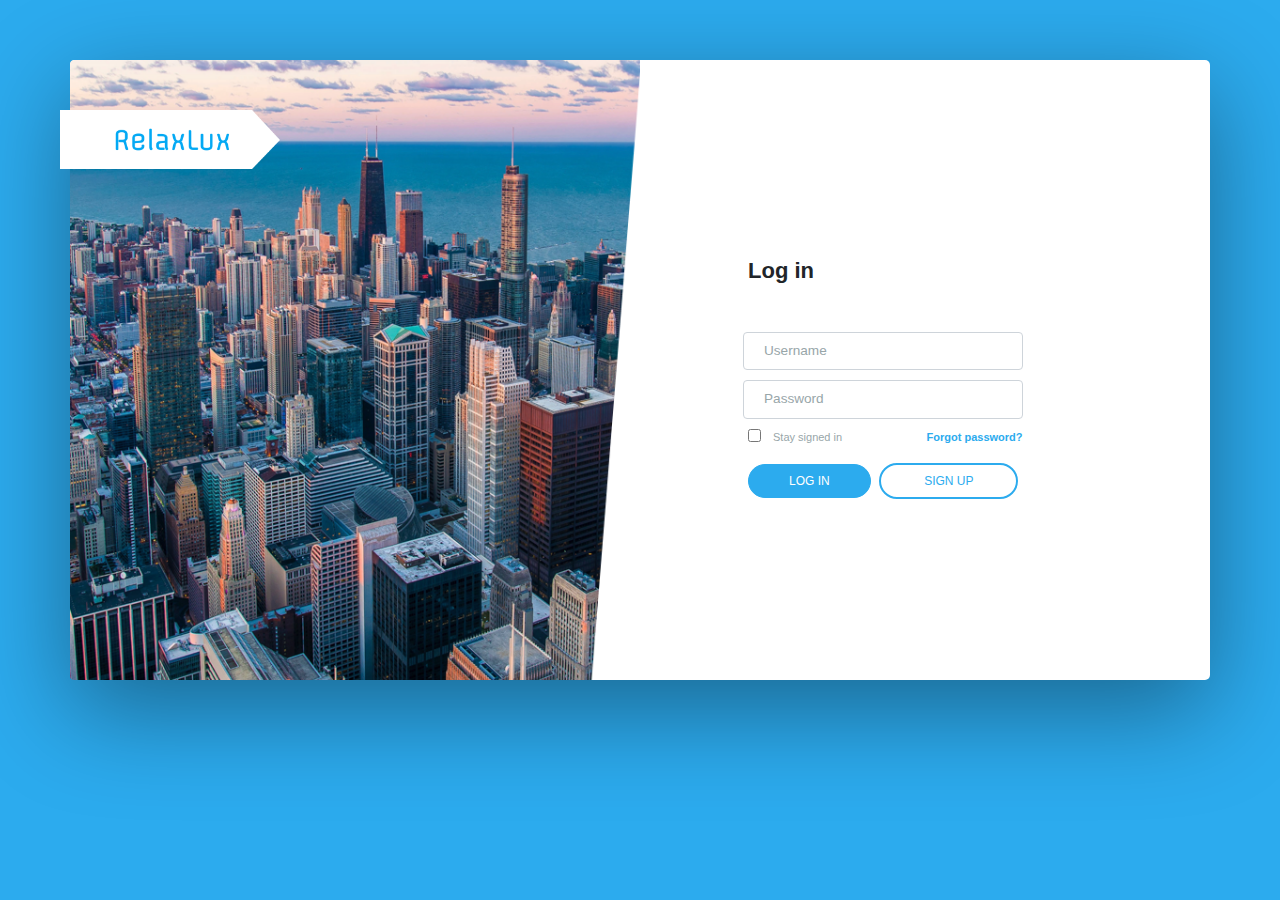
<file: index.html>
<!DOCTYPE html>
<html lang="en">
  <head>
    <meta charset="UTF-8">
    <meta http-equiv="X-UA-Compatible" content="IE=edge">
    <meta name="viewport" content="width=device-width, initial-scale=1 maximum-scale=1.0">
    <meta name="description" content=""/>
    <meta name="author" content=""/>
    <title>Log In</title>
    <!-- Bootstrap css -->
    <link rel="stylesheet" href="https://maxcdn.bootstrapcdn.com/bootstrap/4.0.0/css/bootstrap.min.css" integrity="sha384-Gn5384xqQ1aoWXA+058RXPxPg6fy4IWvTNh0E263XmFcJlSAwiGgFAW/dAiS6JXm" crossorigin="anonymous">
    <!-- Custom css -->
    <link href="stylesheet.css" rel="stylesheet">
  </head>

  <body>
    <div class="container-fluid">
      <div class="container">
        <div class="row">
          <div class="col-xl-6 col-lg-6 col-md-6 col-sm-6 bg_section_login">
            <img class="logo" src="images/logo_desk.png" alt=""/>
          </div>
          <div class="col-12 m_bg_section_login">
            <img src="images/logo_m.png" alt=""/>
          </div>
          <div class="col-xl-6 col-lg-6 col-md-6 col-sm-6 col-12 login_section">
            <form class="needs-validation" novalidate>
              <h1>Log in</h1>
              <div class="error" id="user-error">
                <img src="images/icon_error.svg" alt="error_icon"/>
                Incorrect Username
              </div>
              <div class="error" id="pass-error">
                <img src="images/icon_error.svg" alt="error_icon" />
                Incorrect Password
              </div>
              <div class="form-row">
                <input type="text" class="form-control"  id="username" aria-describedby="emailHelp" placeholder="Username" required>
              </div>
              <div class="form-row">
                <input type="password" class="form-control" id="password" placeholder="Password" required>
              </div>
              <div class="form-check">
                <input type="checkbox" class="form-check-input" id="login_check">
                <label class="form-check-label" for="login_check">Stay signed in</label>
                <a href="#">Forgot password?</a>
              </div>
              <button type="submit" class="btn btn-primary">LOG IN</button>
              <button type="submit" class="btn btn-outline-primary">SIGN UP</button>
            </form>
          </div>
      </div>
    </div>

    <!-- jQuery -->
    <script src="https://code.jquery.com/jquery-3.2.1.slim.min.js" integrity="sha384-KJ3o2DKtIkvYIK3UENzmM7KCkRr/rE9/Qpg6aAZGJwFDMVNA/GpGFF93hXpG5KkN" crossorigin="anonymous"></script>
    <script src="https://cdnjs.cloudflare.com/ajax/libs/popper.js/1.12.9/umd/popper.min.js" integrity="sha384-ApNbgh9B+Y1QKtv3Rn7W3mgPxhU9K/ScQsAP7hUibX39j7fakFPskvXusvfa0b4Q" crossorigin="anonymous"></script>
    <!-- Bootstrap JS -->
    <script src="https://maxcdn.bootstrapcdn.com/bootstrap/4.0.0/js/bootstrap.min.js" integrity="sha384-JZR6Spejh4U02d8jOt6vLEHfe/JQGiRRSQQxSfFWpi1MquVdAyjUar5+76PVCmYl" crossorigin="anonymous"></script>
    <!-- Custom JS -->
    <script src="js/index.js"></script>
  </body>
</html>
</file>
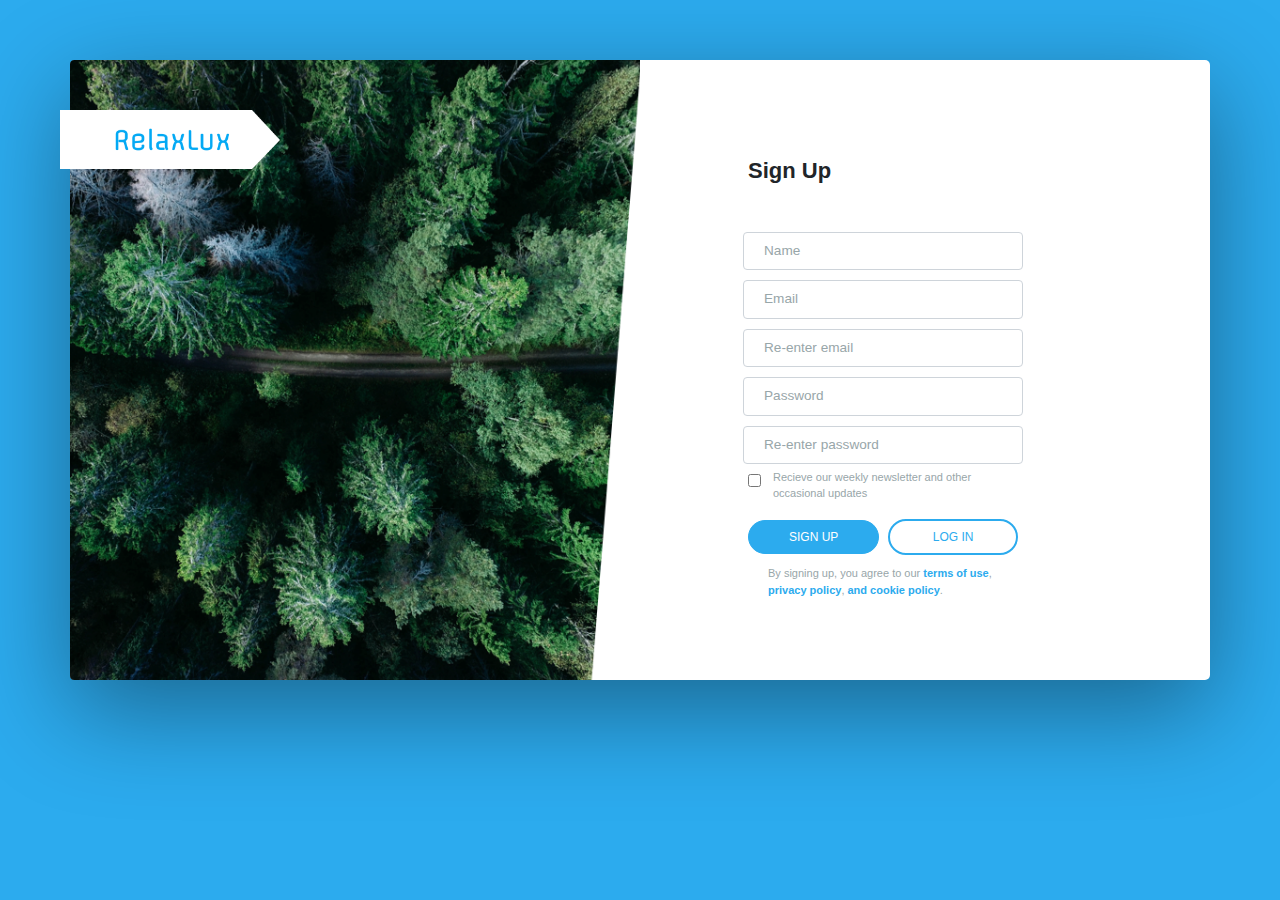
<file: signup.html>
<!DOCTYPE html>
<html lang="en">
  <head>
    <meta charset="UTF-8">
    <meta http-equiv="X-UA-Compatible" content="IE=edge">
    <meta name="viewport" content="width=device-width, initial-scale=1 maximum-scale=1.0"> <!-- корректное отображение на мобильных устройствах, отмена масштабирования -->
    <meta name="description" content=""/>
    <meta name="author" content=""/>
    <title>Sign Up</title>
    <!-- Bootstrap css -->
    <link rel="stylesheet" href="https://maxcdn.bootstrapcdn.com/bootstrap/4.0.0/css/bootstrap.min.css" integrity="sha384-Gn5384xqQ1aoWXA+058RXPxPg6fy4IWvTNh0E263XmFcJlSAwiGgFAW/dAiS6JXm" crossorigin="anonymous">
    <!-- Custom css -->
    <link href="stylesheet.css" rel="stylesheet">
  </head>

  <body>
    <div class="container-fluid">
      <div class="container">
        <div class="row">
          <div class="col-xl-6 col-lg-6 col-md-6 col-sm-6 bg_section_signup">
            <img src="images/logo_desk.png" alt=""/>
          </div>
          <div class="col-12 m_bg_section_signup">
            <img src="images/logo_m.png" alt=""/>
          </div>
          <div class="col-xl-6 col-lg-6 col-md-6 col-sm-6 signup_section">
            <form class="needs-validation" novalidate>
              <h1>Sign Up</h1>
              <div class="error" id="mail-error">
                <img src="images/icon_error.svg" alt="error_icon"/>
                Incorrect Username
              </div>
              <div class="form-row">
                <input type="text" class="form-control"  id="name" aria-describedby="emailHelp" placeholder="Name" required>
              </div>
              <div class="form-row">
                <input type="email" class="form-control" id="mail" placeholder="Email" required>
              </div>
              <div class="form-row">
                <input type="email" class="form-control" id="re_mail" placeholder="Re-enter email" required>
              </div>
              <div class="form-row">
                <input type="password" class="form-control" id="password" placeholder="Password" required>
              </div>
              <div class="form-row">
                <input type="password" class="form-control" id="re_password" placeholder="Re-enter password" required>
              </div>
              <div class="form-check">
                <input type="checkbox" class="form-check-input" id="login_check">
                <label class="form-check-label" for="login_check">Recieve our weekly newsletter and other occasional updates</label>
              </div>
              <button type="submit" class="btn btn-primary">SIGN UP</button>
              <button type="submit" class="btn btn-outline-primary">LOG IN</button>
              <p id="privacyTerms" class="small_text">
                By signing up, you agree to our <a href="#">terms of use</a>, <a href="#">privacy policy</a>, <a
                  href="#">and cookie policy</a>.
              </p>
            </form>
          </div>
      </div>
    </div>

    <!-- jQuery -->
    <script src="https://code.jquery.com/jquery-3.2.1.slim.min.js" integrity="sha384-KJ3o2DKtIkvYIK3UENzmM7KCkRr/rE9/Qpg6aAZGJwFDMVNA/GpGFF93hXpG5KkN" crossorigin="anonymous"></script>
    <script src="https://cdnjs.cloudflare.com/ajax/libs/popper.js/1.12.9/umd/popper.min.js" integrity="sha384-ApNbgh9B+Y1QKtv3Rn7W3mgPxhU9K/ScQsAP7hUibX39j7fakFPskvXusvfa0b4Q" crossorigin="anonymous"></script>
    <!-- Bootstrap JS -->
    <script src="https://maxcdn.bootstrapcdn.com/bootstrap/4.0.0/js/bootstrap.min.js" integrity="sha384-JZR6Spejh4U02d8jOt6vLEHfe/JQGiRRSQQxSfFWpi1MquVdAyjUar5+76PVCmYl" crossorigin="anonymous"></script>
    <!-- Custom JS -->
    <script src="js/index.js"></script>
  </body>
</html>
</file>
<file: stylesheet.css>
/* line 5, ../../../../../../Library/Ruby/Gems/2.0.0/gems/compass-core-1.0.3/stylesheets/compass/reset/_utilities.scss */
html, body, div, span, applet, object, iframe,
h1, h2, h3, h4, h5, h6, p, blockquote, pre,
a, abbr, acronym, address, big, cite, code,
del, dfn, em, img, ins, kbd, q, s, samp,
small, strike, strong, sub, sup, tt, var,
b, u, i, center,
dl, dt, dd, ol, ul, li,
fieldset, form, label, legend,
table, caption, tbody, tfoot, thead, tr, th, td,
article, aside, canvas, details, embed,
figure, figcaption, footer, header, hgroup,
menu, nav, output, ruby, section, summary,
time, mark, audio, video {
  margin: 0;
  padding: 0;
  border: 0;
  font: inherit;
  font-size: 100%;
  vertical-align: baseline;
}

/* line 22, ../../../../../../Library/Ruby/Gems/2.0.0/gems/compass-core-1.0.3/stylesheets/compass/reset/_utilities.scss */
html {
  line-height: 1;
}

/* line 24, ../../../../../../Library/Ruby/Gems/2.0.0/gems/compass-core-1.0.3/stylesheets/compass/reset/_utilities.scss */
ol, ul {
  list-style: none;
}

/* line 26, ../../../../../../Library/Ruby/Gems/2.0.0/gems/compass-core-1.0.3/stylesheets/compass/reset/_utilities.scss */
table {
  border-collapse: collapse;
  border-spacing: 0;
}

/* line 28, ../../../../../../Library/Ruby/Gems/2.0.0/gems/compass-core-1.0.3/stylesheets/compass/reset/_utilities.scss */
caption, th, td {
  text-align: left;
  font-weight: normal;
  vertical-align: middle;
}

/* line 30, ../../../../../../Library/Ruby/Gems/2.0.0/gems/compass-core-1.0.3/stylesheets/compass/reset/_utilities.scss */
q, blockquote {
  quotes: none;
}
/* line 103, ../../../../../../Library/Ruby/Gems/2.0.0/gems/compass-core-1.0.3/stylesheets/compass/reset/_utilities.scss */
q:before, q:after, blockquote:before, blockquote:after {
  content: "";
  content: none;
}

/* line 32, ../../../../../../Library/Ruby/Gems/2.0.0/gems/compass-core-1.0.3/stylesheets/compass/reset/_utilities.scss */
a img {
  border: none;
}

/* line 116, ../../../../../../Library/Ruby/Gems/2.0.0/gems/compass-core-1.0.3/stylesheets/compass/reset/_utilities.scss */
article, aside, details, figcaption, figure, footer, header, hgroup, main, menu, nav, section, summary {
  display: block;
}

/* line 38, ../sass/stylesheet.scss */
.container .login_section form h1, .container .signup_section form h1 {
  font-weight: bold;
  font-size: 22px;
}

/* line 42, ../sass/stylesheet.scss */
.was-validated-user #user-error, .was-validated-password #pass-error {
  display: block !important;
  color: #da4644;
  font-size: 11px;
}

/* line 47, ../sass/stylesheet.scss */
.container .login_section form h1, .container .signup_section form h1 {
  font-weight: bold;
  font-size: 22px;
  margin-bottom: 40px;
}
@media only screen and (max-width: 575px) {
  /* line 47, ../sass/stylesheet.scss */
  .container .login_section form h1, .container .signup_section form h1 {
    font-size: 28px;
    margin-top: 0;
  }
}

/* line 56, ../sass/stylesheet.scss */
.container .login_section form .btn-primary,
.container .login_section form .btn-outline-primary, .container .signup_section form .btn-primary,
.container .signup_section form .btn-outline-primary {
  -moz-border-radius: 20px;
  -webkit-border-radius: 20px;
  border-radius: 20px;
  margin-top: 15px;
  font-size: 12px;
}
@media only screen and (min-width: 720px) and (max-width: 991px) {
  /* line 56, ../sass/stylesheet.scss */
  .container .login_section form .btn-primary,
  .container .login_section form .btn-outline-primary, .container .signup_section form .btn-primary,
  .container .signup_section form .btn-outline-primary {
    font-size: 10px;
  }
}

/* line 64, ../sass/stylesheet.scss */
.container .login_section form .btn-primary, .container .signup_section form .btn-primary {
  background-color: #2cabee;
  border: 1px solid #2cabee;
  padding: 7px 40px;
}
@media only screen and (min-width: 720px) and (max-width: 991px) {
  /* line 64, ../sass/stylesheet.scss */
  .container .login_section form .btn-primary, .container .signup_section form .btn-primary {
    padding: 6px 20px;
  }
}
@media only screen and (min-width: 576px) and (max-width: 719px) {
  /* line 64, ../sass/stylesheet.scss */
  .container .login_section form .btn-primary, .container .signup_section form .btn-primary {
    padding: 5px 15px;
  }
}
@media only screen and (max-width: 575px) {
  /* line 64, ../sass/stylesheet.scss */
  .container .login_section form .btn-primary, .container .signup_section form .btn-primary {
    padding: 10px 40px;
  }
}

/* line 78, ../sass/stylesheet.scss */
.container .login_section form .btn-outline-primary, .container .signup_section form .btn-outline-primary {
  border: 2px solid #2cabee;
  color: #2cabee;
  margin-left: 4px;
  padding: 7px 43px;
}
@media only screen and (min-width: 720px) and (max-width: 991px) {
  /* line 78, ../sass/stylesheet.scss */
  .container .login_section form .btn-outline-primary, .container .signup_section form .btn-outline-primary {
    padding: 5px 15px;
  }
}
@media only screen and (min-width: 576px) and (max-width: 719px) {
  /* line 78, ../sass/stylesheet.scss */
  .container .login_section form .btn-outline-primary, .container .signup_section form .btn-outline-primary {
    padding: 6px 20px;
  }
}
@media only screen and (max-width: 575px) {
  /* line 78, ../sass/stylesheet.scss */
  .container .login_section form .btn-outline-primary, .container .signup_section form .btn-outline-primary {
    padding: 10px 40px;
  }
}
/* line 92, ../sass/stylesheet.scss */
.container .login_section form .btn-outline-primary:hover, .container .signup_section form .btn-outline-primary:hover {
  background-color: #2cabee;
  color: #ffffff;
}

/* line 98, ../sass/stylesheet.scss */
.container .login_section form .form-row .form-control, .container .signup_section form .form-row .form-control {
  width: 280px;
  font-size: 0.85rem;
  padding: 8px 20px;
  margin-top: 10px;
}
@media only screen and (max-width: 575px) {
  /* line 98, ../sass/stylesheet.scss */
  .container .login_section form .form-row .form-control, .container .signup_section form .form-row .form-control {
    width: 385px;
    font-size: 1.1rem;
    margin-top: 10px;
    padding: 12px 30px;
  }
}

/* line 110, ../sass/stylesheet.scss */
.container .login_section form .form-check, .container .signup_section form .form-check {
  margin-top: 5px;
  line-height: 1.5;
}
@media only screen and (max-width: 575px) {
  /* line 110, ../sass/stylesheet.scss */
  .container .login_section form .form-check, .container .signup_section form .form-check {
    margin-top: 10px;
  }
}
/* line 116, ../sass/stylesheet.scss */
.container .login_section form .form-check .form-check-label, .container .signup_section form .form-check .form-check-label, .container .login_section form .form-check a, .container .signup_section form .form-check a {
  font-size: 11px;
}
@media only screen and (max-width: 575px) {
  /* line 116, ../sass/stylesheet.scss */
  .container .login_section form .form-check .form-check-label, .container .signup_section form .form-check .form-check-label, .container .login_section form .form-check a, .container .signup_section form .form-check a {
    font-size: 0.8rem;
  }
}
/* line 122, ../sass/stylesheet.scss */
.container .login_section form .form-check .form-check-label, .container .signup_section form .form-check .form-check-label {
  color: #98a6a9;
  padding-left: 5px;
}

/* line 129, ../sass/stylesheet.scss */
.error {
  display: none;
}

/* line 135, ../sass/stylesheet.scss */
.was-validated-user #user-error img {
  width: 14px;
}

/* line 143, ../sass/stylesheet.scss */
.was-validated-password #pass-error img {
  width: 14px;
}

/* line 149, ../sass/stylesheet.scss */
body {
  background-color: #2cabee;
  font-family: Arial;
}

/* line 153, ../sass/stylesheet.scss */
.container {
  max-height: 620px;
  background-color: #ffffff;
  -moz-box-shadow: rgba(0, 0, 0, 0.4) 0 30px 100px;
  -webkit-box-shadow: rgba(0, 0, 0, 0.4) 0 30px 100px;
  box-shadow: rgba(0, 0, 0, 0.4) 0 30px 100px;
  -moz-border-radius: 5px;
  -webkit-border-radius: 5px;
  border-radius: 5px;
  margin-top: 60px;
}
@media only screen and (min-width: 992px) and (max-width: 1199px) {
  /* line 153, ../sass/stylesheet.scss */
  .container {
    max-height: 520px;
  }
}
@media only screen and (min-width: 720px) and (max-width: 991px) {
  /* line 153, ../sass/stylesheet.scss */
  .container {
    max-height: 545px;
  }
}
@media only screen and (min-width: 576px) and (max-width: 719px) {
  /* line 153, ../sass/stylesheet.scss */
  .container {
    max-height: 440px;
  }
}
@media only screen and (max-width: 575px) {
  /* line 153, ../sass/stylesheet.scss */
  .container {
    max-height: 100%;
  }
}
@media only screen and (max-width: 575px) {
  /* line 153, ../sass/stylesheet.scss */
  .container {
    margin-bottom: 50px;
  }
}
/* line 174, ../sass/stylesheet.scss */
.container .bg_section_login,
.container .bg_section_signup {
  max-height: 620px;
  background-size: cover !important;
  position: relative;
}
@media only screen and (min-width: 992px) and (max-width: 1199px) {
  /* line 174, ../sass/stylesheet.scss */
  .container .bg_section_login,
  .container .bg_section_signup {
    max-height: 520px;
  }
}
@media only screen and (min-width: 720px) and (max-width: 991px) {
  /* line 174, ../sass/stylesheet.scss */
  .container .bg_section_login,
  .container .bg_section_signup {
    max-height: 545px;
  }
}
@media only screen and (min-width: 576px) and (max-width: 719px) {
  /* line 174, ../sass/stylesheet.scss */
  .container .bg_section_login,
  .container .bg_section_signup {
    max-height: 440px;
    display: block;
  }
}
@media only screen and (max-width: 575px) {
  /* line 174, ../sass/stylesheet.scss */
  .container .bg_section_login,
  .container .bg_section_signup {
    display: none;
  }
}
/* line 192, ../sass/stylesheet.scss */
.container .bg_section_login img,
.container .bg_section_signup img {
  width: 220px;
  position: absolute;
  top: 8%;
  left: -10px;
}
/* line 199, ../sass/stylesheet.scss */
.container .m_bg_section_login {
  display: none;
}
@media only screen and (max-width: 575px) {
  /* line 199, ../sass/stylesheet.scss */
  .container .m_bg_section_login {
    background: url("./images/bg_login_m.png") no-repeat;
    display: block;
    background-size: contain;
    padding-left: 0px;
    padding-bottom: 57%;
  }
  /* line 207, ../sass/stylesheet.scss */
  .container .m_bg_section_login img {
    width: 34%;
    padding-top: 6%;
  }
}
/* line 213, ../sass/stylesheet.scss */
.container .m_bg_section_signup {
  display: none;
}
@media only screen and (max-width: 575px) {
  /* line 213, ../sass/stylesheet.scss */
  .container .m_bg_section_signup {
    background: url("./images/bg_signup_m.png") no-repeat;
    display: block;
    background-size: contain;
    padding-left: 0px;
    padding-bottom: 57%;
  }
  /* line 221, ../sass/stylesheet.scss */
  .container .m_bg_section_signup img {
    width: 34%;
    padding-top: 6%;
  }
}
/* line 227, ../sass/stylesheet.scss */
.container .bg_section_login {
  background: url("./images/bg_login_desk.png") no-repeat;
}
/* line 230, ../sass/stylesheet.scss */
.container .bg_section_signup {
  background: url("./images/bg_signup_desk.png") no-repeat;
}
/* line 234, ../sass/stylesheet.scss */
.container .login_section {
  padding-top: 200px;
  padding-bottom: 185px;
  padding-left: 108px;
}
@media only screen and (min-width: 992px) and (max-width: 1199px) {
  /* line 234, ../sass/stylesheet.scss */
  .container .login_section {
    padding-top: 140px;
    padding-bottom: 100px;
  }
}
@media only screen and (min-width: 720px) and (max-width: 991px) {
  /* line 234, ../sass/stylesheet.scss */
  .container .login_section {
    padding-top: 130px;
    padding-left: 40px;
  }
}
@media only screen and (min-width: 576px) and (max-width: 719px) {
  /* line 234, ../sass/stylesheet.scss */
  .container .login_section {
    padding-top: 100px;
    padding-left: 16px;
    padding-bottom: 80px;
  }
}
@media only screen and (max-width: 575px) {
  /* line 234, ../sass/stylesheet.scss */
  .container .login_section {
    padding-top: 10px;
    padding-bottom: 5px;
    padding-left: 5%;
  }
}
/* line 258, ../sass/stylesheet.scss */
.container .login_section form {
  padding-bottom: 100px;
}
@media only screen and (max-width: 575px) {
  /* line 258, ../sass/stylesheet.scss */
  .container .login_section form {
    padding-bottom: 30px;
  }
}
@media only screen and (max-width: 575px) {
  /* line 266, ../sass/stylesheet.scss */
  .container .login_section form .btn-primary,
  .container .login_section form .btn-outline-primary {
    font-size: 16px;
    margin-top: 30%;
  }
}
/* line 280, ../sass/stylesheet.scss */
.container .login_section form .form-row {
  margin-bottom: 0;
}
/* line 61, ../../../../../../Library/Ruby/Gems/2.0.0/gems/compass-core-1.0.3/stylesheets/compass/css3/_user-interface.scss */
.container .login_section form .form-row input:-moz-placeholder {
  color: #98a6a9;
}
/* line 64, ../../../../../../Library/Ruby/Gems/2.0.0/gems/compass-core-1.0.3/stylesheets/compass/css3/_user-interface.scss */
.container .login_section form .form-row input::-moz-placeholder {
  color: #98a6a9;
}
/* line 67, ../../../../../../Library/Ruby/Gems/2.0.0/gems/compass-core-1.0.3/stylesheets/compass/css3/_user-interface.scss */
.container .login_section form .form-row input:-ms-input-placeholder {
  color: #98a6a9;
}
/* line 56, ../../../../../../Library/Ruby/Gems/2.0.0/gems/compass-core-1.0.3/stylesheets/compass/css3/_user-interface.scss */
.container .login_section form .form-row input::-webkit-input-placeholder {
  color: #98a6a9;
}
/* line 293, ../sass/stylesheet.scss */
.container .login_section form .form-check a {
  margin-left: 80px;
  color: #2cabee;
  font-weight: bold;
}
@media only screen and (min-width: 720px) and (max-width: 991px) {
  /* line 293, ../sass/stylesheet.scss */
  .container .login_section form .form-check a {
    margin-left: 10%;
  }
}
@media only screen and (min-width: 576px) and (max-width: 719px) {
  /* line 293, ../sass/stylesheet.scss */
  .container .login_section form .form-check a {
    margin-left: 10%;
  }
}
@media only screen and (max-width: 575px) {
  /* line 293, ../sass/stylesheet.scss */
  .container .login_section form .form-check a {
    margin-left: 25%;
  }
}
/* line 306, ../sass/stylesheet.scss */
.container .login_section form .form-check a:hover {
  text-decoration: none;
}
/* line 314, ../sass/stylesheet.scss */
.container .signup_section {
  padding-top: 100px;
  padding-bottom: 113px;
  padding-left: 108px;
}
@media only screen and (min-width: 992px) and (max-width: 1199px) {
  /* line 314, ../sass/stylesheet.scss */
  .container .signup_section {
    padding-top: 50px;
  }
}
@media only screen and (min-width: 720px) and (max-width: 991px) {
  /* line 314, ../sass/stylesheet.scss */
  .container .signup_section {
    padding-top: 50px;
    padding-left: 50px;
  }
}
@media only screen and (min-width: 576px) and (max-width: 719px) {
  /* line 314, ../sass/stylesheet.scss */
  .container .signup_section {
    padding-top: 5px;
    padding-left: 20px;
  }
}
@media only screen and (max-width: 575px) {
  /* line 314, ../sass/stylesheet.scss */
  .container .signup_section {
    padding-top: 10px;
    padding-bottom: 5px;
    padding-left: 5%;
  }
}
/* line 336, ../sass/stylesheet.scss */
.container .signup_section form {
  max-width: 278px;
}
@media only screen and (max-width: 575px) {
  /* line 336, ../sass/stylesheet.scss */
  .container .signup_section form {
    padding-bottom: 30px;
    max-width: 100%;
  }
}
@media only screen and (max-width: 575px) {
  /* line 345, ../sass/stylesheet.scss */
  .container .signup_section form .btn-primary,
  .container .signup_section form .btn-outline-primary {
    font-size: 16px;
    margin-top: 5%;
  }
}
/* line 359, ../sass/stylesheet.scss */
.container .signup_section form .form-row {
  margin-bottom: 0;
}
/* line 61, ../../../../../../Library/Ruby/Gems/2.0.0/gems/compass-core-1.0.3/stylesheets/compass/css3/_user-interface.scss */
.container .signup_section form .form-row input:-moz-placeholder {
  color: #98a6a9;
}
/* line 64, ../../../../../../Library/Ruby/Gems/2.0.0/gems/compass-core-1.0.3/stylesheets/compass/css3/_user-interface.scss */
.container .signup_section form .form-row input::-moz-placeholder {
  color: #98a6a9;
}
/* line 67, ../../../../../../Library/Ruby/Gems/2.0.0/gems/compass-core-1.0.3/stylesheets/compass/css3/_user-interface.scss */
.container .signup_section form .form-row input:-ms-input-placeholder {
  color: #98a6a9;
}
/* line 56, ../../../../../../Library/Ruby/Gems/2.0.0/gems/compass-core-1.0.3/stylesheets/compass/css3/_user-interface.scss */
.container .signup_section form .form-row input::-webkit-input-placeholder {
  color: #98a6a9;
}
/* line 373, ../sass/stylesheet.scss */
.container .signup_section form .small_text {
  padding-left: 20px;
  margin-top: 10px;
  color: #98a6a9;
  font-size: 11px;
  line-height: 1.5em;
}
/* line 379, ../sass/stylesheet.scss */
.container .signup_section form .small_text a {
  color: #2cabee;
  font-weight: bold;
}

/* line 388, ../sass/stylesheet.scss */
.custom-select.is-invalid, .form-control.is-invalid, .was-validated .custom-select:invalid, .was-validated .form-control:invalid {
  background-color: #fefacb;
}

/* line 391, ../sass/stylesheet.scss */
.custom-select.is-valid, .form-control.is-valid, .was-validated .custom-select:valid, .was-validated .form-control:valid {
  border-color: #a2a2a2;
}
</file>
